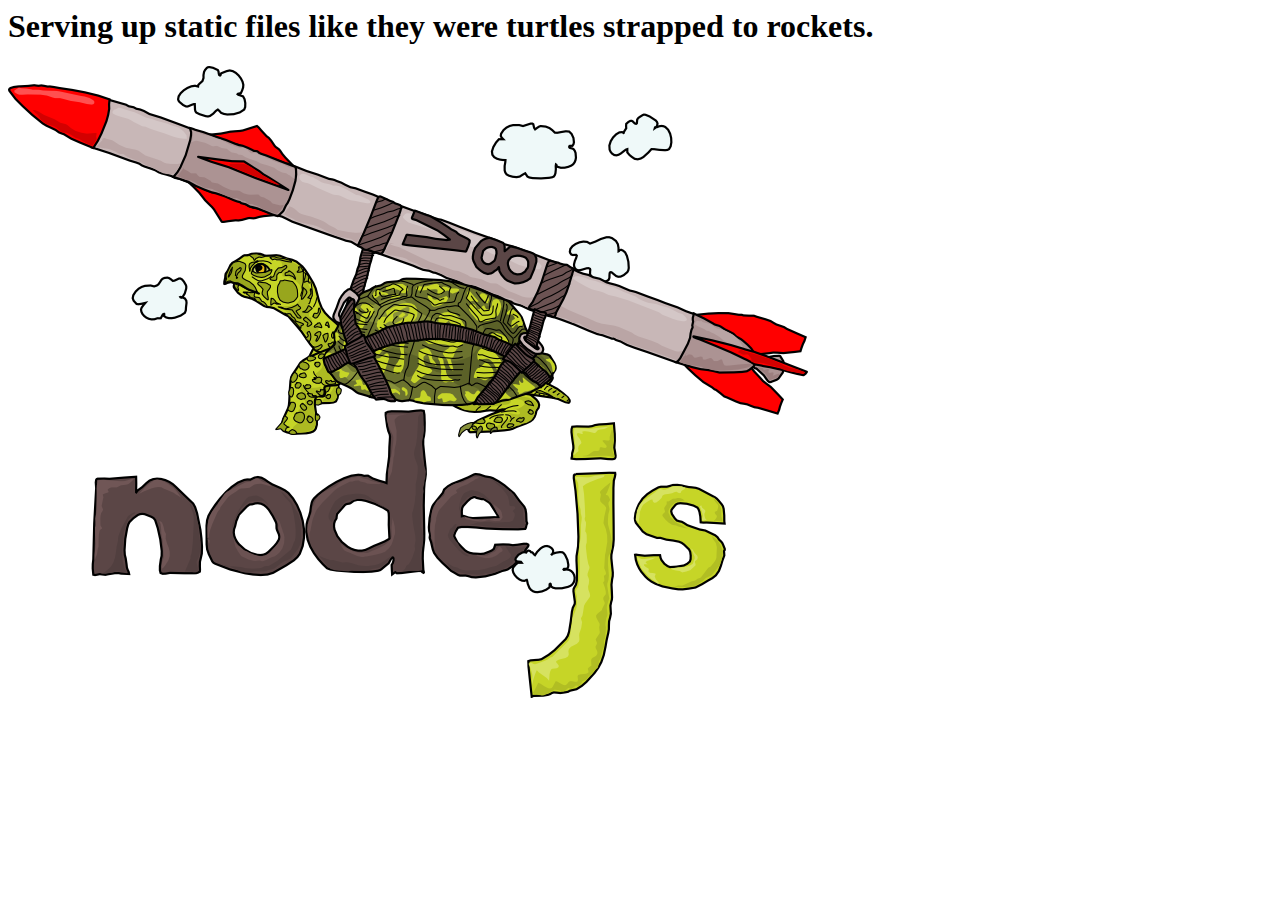
<file: node_modules/http-server/public/index.html>
<html>
  <head>
    <title>node.js http server</title>
  </head>
  <body>

    <h1>Serving up static files like they were turtles strapped to rockets.</h1>

    <img src="./img/turtle.png"/>
  </body>
</html>
</file>
